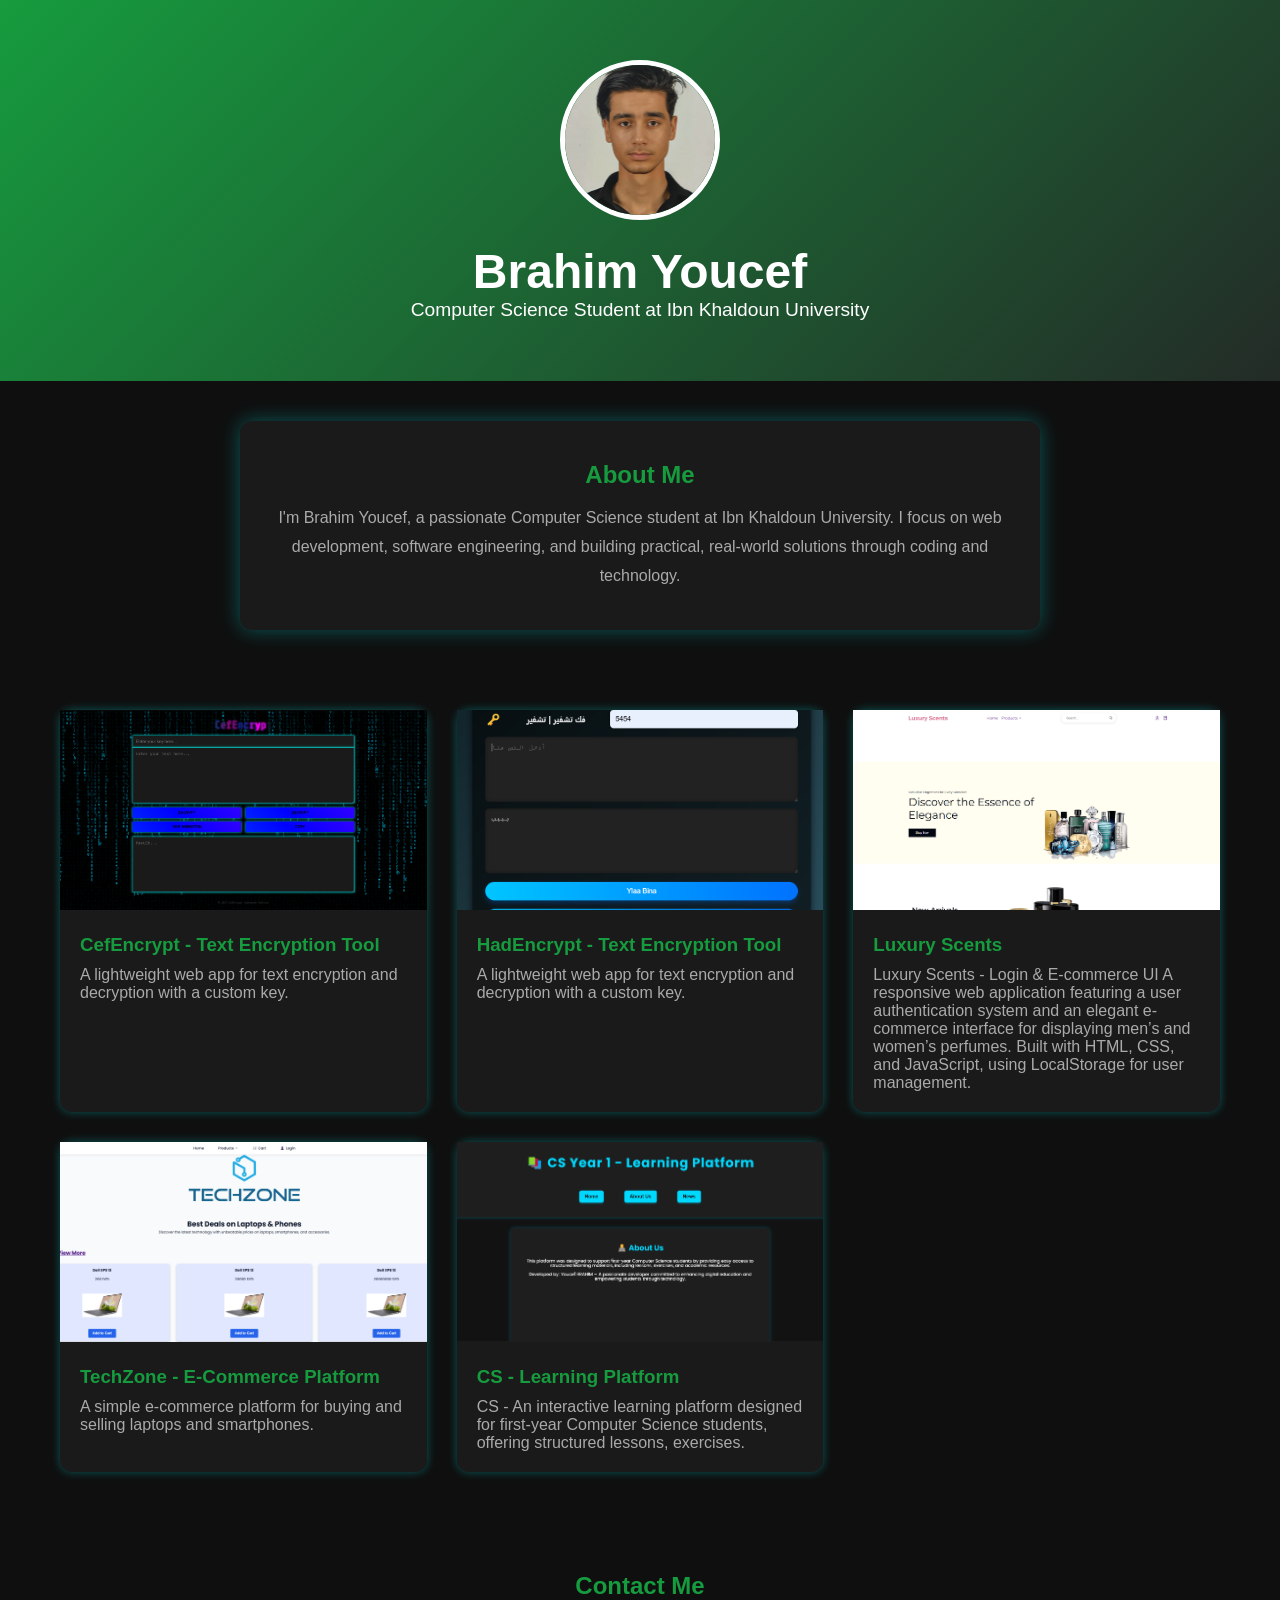
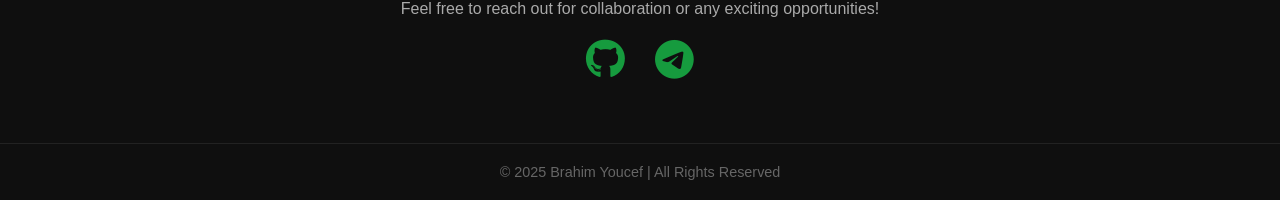
<file: index.html>
<!DOCTYPE html>
<html lang="en">
<head>
  <meta charset="UTF-8" />
  <meta name="viewport" content="width=device-width, initial-scale=1.0" />
  <title>Brahim Youcef - Portfolio</title>
  <link rel="stylesheet" href="style.css">
  <!-- Font Awesome for social icons -->
  <link rel="stylesheet" href="https://cdnjs.cloudflare.com/ajax/libs/font-awesome/6.5.1/css/all.min.css">
</head>
<body>

  <!-- Header -->
  <header class="main-header">
    <img src="img/myimg/469802938_122118661064603422_7613476301389038830_n.jpg" alt="Brahim Youcef" class="profile-image">
    <h1>Brahim Youcef</h1>
    <p>Computer Science Student at Ibn Khaldoun University</p>
  </header>

  <!-- Bio Section -->
  <section class="bio">
    <h2>About Me</h2>
    <p>
      I'm Brahim Youcef, a passionate Computer Science student at Ibn Khaldoun University.  
      I focus on web development, software engineering, and building practical, real-world solutions through coding and technology.
    </p>
  </section>

  <!-- Projects Section -->
  <section class="projects" id="projects-list">
    <!-- Projects dynamically loaded by script.js -->
  </section>

  <!-- Contact Section -->
  <section class="contact">
    <h2>Contact Me</h2>
    <p>Feel free to reach out for collaboration or any exciting opportunities!</p>
    <div class="social-icons">
       <a href="https://github.com/joseph-cef" target="_blank"><i class="fab fa-github"></i></a>
       <a href="https://t.me/Joseph_cef" target="_blank"><i class="fab fa-telegram"></i></a>
    </div>
  </section>

  <footer>
    &copy; 2025 Brahim Youcef | All Rights Reserved
  </footer>

  <script src="script.js"></script>
</body>
</html>
</file>
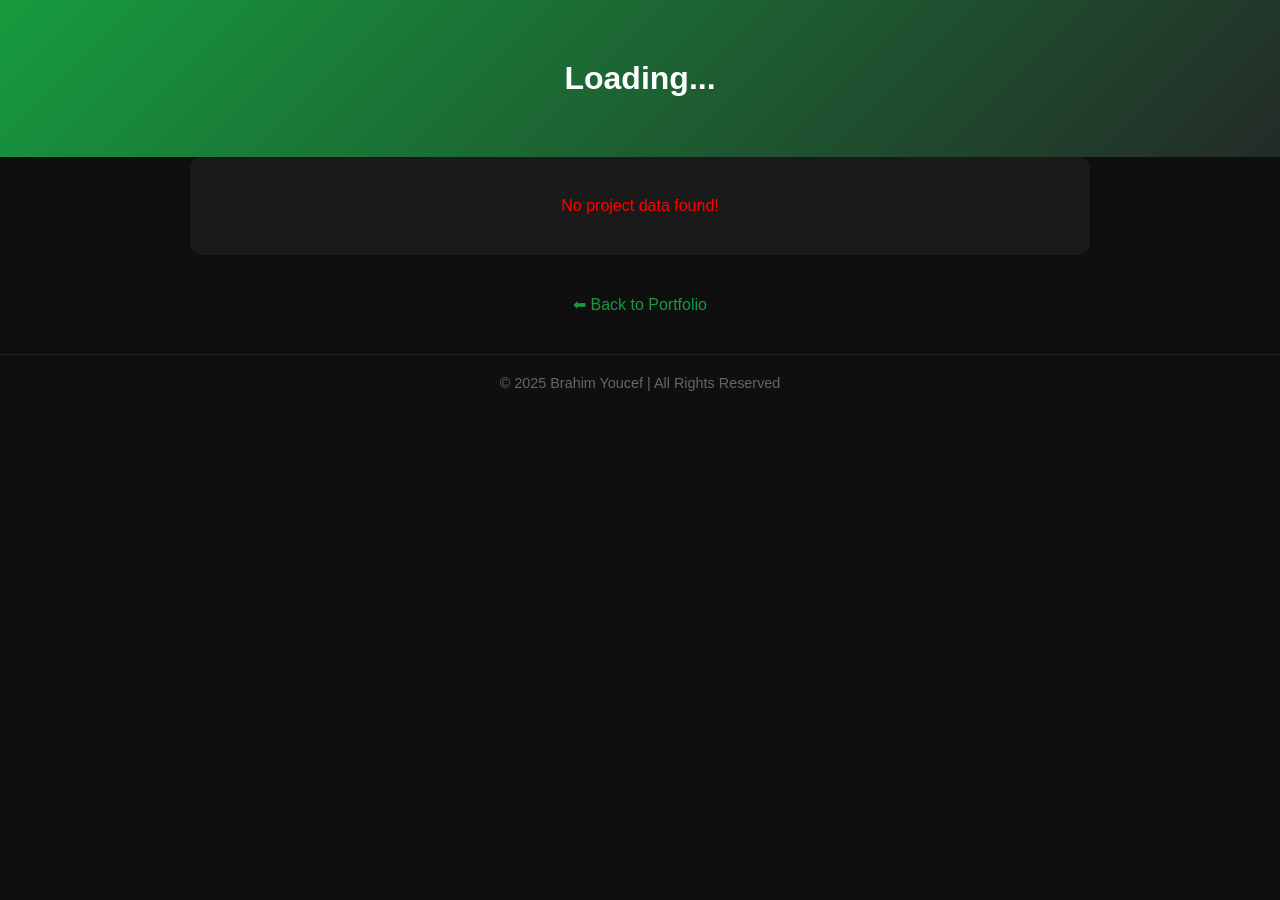
<file: project.html>
<!DOCTYPE html>
<html lang="en">
<head>
  <meta charset="UTF-8" />
  <meta name="viewport" content="width=device-width, initial-scale=1.0" />
  <title>Project Details</title>
  <link rel="stylesheet" href="style.css">
</head>
<body>

  <header class="project-header">
    <h1 id="project-title">Loading...</h1>
  </header>

  <section class="project-details" id="project-details">
    <!-- Project details loaded by script -->
  </section>

  <a href="index.html" class="back-link">⬅ Back to Portfolio</a>

  <footer>
    &copy; 2025 Brahim Youcef | All Rights Reserved
  </footer>

  <script>
    const projectData = JSON.parse(localStorage.getItem('currentProject'));

    if (projectData) {
      document.getElementById('project-title').innerText = projectData.title;

      document.getElementById('project-details').innerHTML = `
        <img src="${projectData.image}" alt="${projectData.title}" class="project-image" />
        <div class="project-description">
          ${projectData.detailedDescription}
        </div>
        <a href="${projectData.demo}" class="btn" target="_blank">View Demo</a>
        <a href="${projectData.github}" class="btn" target="_blank">GitHub Code</a>
      `;
    } else {
      document.getElementById('project-details').innerHTML = `<p style="color:red;">No project data found!</p>`;
    }
  </script>

</body>
</html>
</file>
<file: style.css>
:root {
    --main-color: #169b3e;
    --secondary-color: #232b27;
    --dark-bg: #0f0f0f;
    --light-bg: #1a1a1a;
    --text-color: #ffffff;
    --muted-color: #aaaaaa;
    --border-radius: 12px;
    --transition-speed: 0.3s;
  }
  
  * {
    margin: 0;
    padding: 0;
    box-sizing: border-box;
  }
  
  body {
    font-family: 'Cairo', sans-serif;
    background-color: var(--dark-bg);
    color: var(--text-color);
  }
  
  a {
    text-decoration: none;
    color: inherit;
  }
  
  .main-header {
    text-align: center;
    padding: 60px 20px;
    background: linear-gradient(135deg, var(--main-color), var(--secondary-color));
  }
  
  .profile-image {
    width: 160px;
    height: 160px;
    border-radius: 50%;
    object-fit: cover;
    border: 5px solid #ffffff;
    margin-bottom: 20px;
  }
  
  .main-header h1 {
    font-size: 3rem;
  }
  
  .main-header p {
    font-size: 1.2rem;
  }
  
  .bio {
    text-align: center;
    margin: 40px auto;
    max-width: 800px;
    background-color: var(--light-bg);
    padding: 40px 20px;
    border-radius: var(--border-radius);
    box-shadow: 0 0 20px rgba(0, 255, 255, 0.3);
  }
  
  .bio h2 {
    color: var(--main-color);
    margin-bottom: 15px;
  }
  
  .bio p {
    color: var(--muted-color);
    line-height: 1.8;
  }
  
  .projects {
    display: grid;
    grid-template-columns: repeat(auto-fit, minmax(280px, 1fr));
    gap: 30px;
    padding: 40px 20px;
    max-width: 1200px;
    margin: auto;
  }
  
  .project-card {
    background-color: var(--light-bg);
    border-radius: var(--border-radius);
    box-shadow: 0 0 10px rgba(0, 255, 255, 0.3);
    transition: var(--transition-speed);
    cursor: pointer;
  }
  
  .project-card:hover {
    transform: translateY(-10px);
    box-shadow: 0 0 30px rgba(0, 255, 255, 0.5);
  }
  
  .project-card img {
    width: 100%;
    height: 200px;
    object-fit: cover;
  }
  
  .project-content {
    padding: 20px;
  }
  
  .project-content h3 {
    color: var(--main-color);
    margin-bottom: 10px;
  }
  
  .project-content p {
    color: var(--muted-color);
  }
  
  .project-header {
    text-align: center;
    padding: 60px 20px;
    background: linear-gradient(135deg, var(--main-color), var(--secondary-color));
  }
  
  .project-details {
    max-width: 900px;
    margin: auto;
    padding: 40px 20px;
    text-align: center;
    background-color: var(--light-bg);
    border-radius: var(--border-radius);
  }
  
  .project-image {
    width: 100%;
    max-width: 600px;
    margin-bottom: 20px;
    border-radius: var(--border-radius);
  }
  
  .project-description {
    text-align: left;
    color: var(--muted-color);
    margin-bottom: 30px;
    line-height: 1.8;
  }
  
  .btn {
    display: inline-block;
    margin: 10px;
    padding: 12px 30px;
    background-color: var(--main-color);
    color: #000;
    border-radius: var(--border-radius);
    font-weight: bold;
    transition: var(--transition-speed);
  }
  
  .btn:hover {
    background-color: var(--secondary-color);
    color: #fff;
  }
  
  .contact {
    text-align: center;
    padding: 60px 20px;
  }
  
  .contact h2 {
    color: var(--main-color);
  }
  
  .contact p {
    color: var(--muted-color);
  }
  
  .social-icons {
    display: flex;
    justify-content: center;
    gap: 30px;
    margin-top: 20px;
  }
  
  .social-icons a {
    font-size: 2.5rem;
    color: var(--main-color);
    transition: var(--transition-speed);
  }
  
  .social-icons a:hover {
    color: var(--secondary-color);
  }
  
  footer {
    text-align: center;
    padding: 20px;
    font-size: 0.9rem;
    color: #666;
    border-top: 1px solid #222;
  }
  
  .back-link {
    display: block;
    text-align: center;
    margin: 40px 0;
    color: var(--main-color);
  }
  
  @media (max-width: 768px) {
    .projects {
      grid-template-columns: 1fr;
    }
  }
</file>
